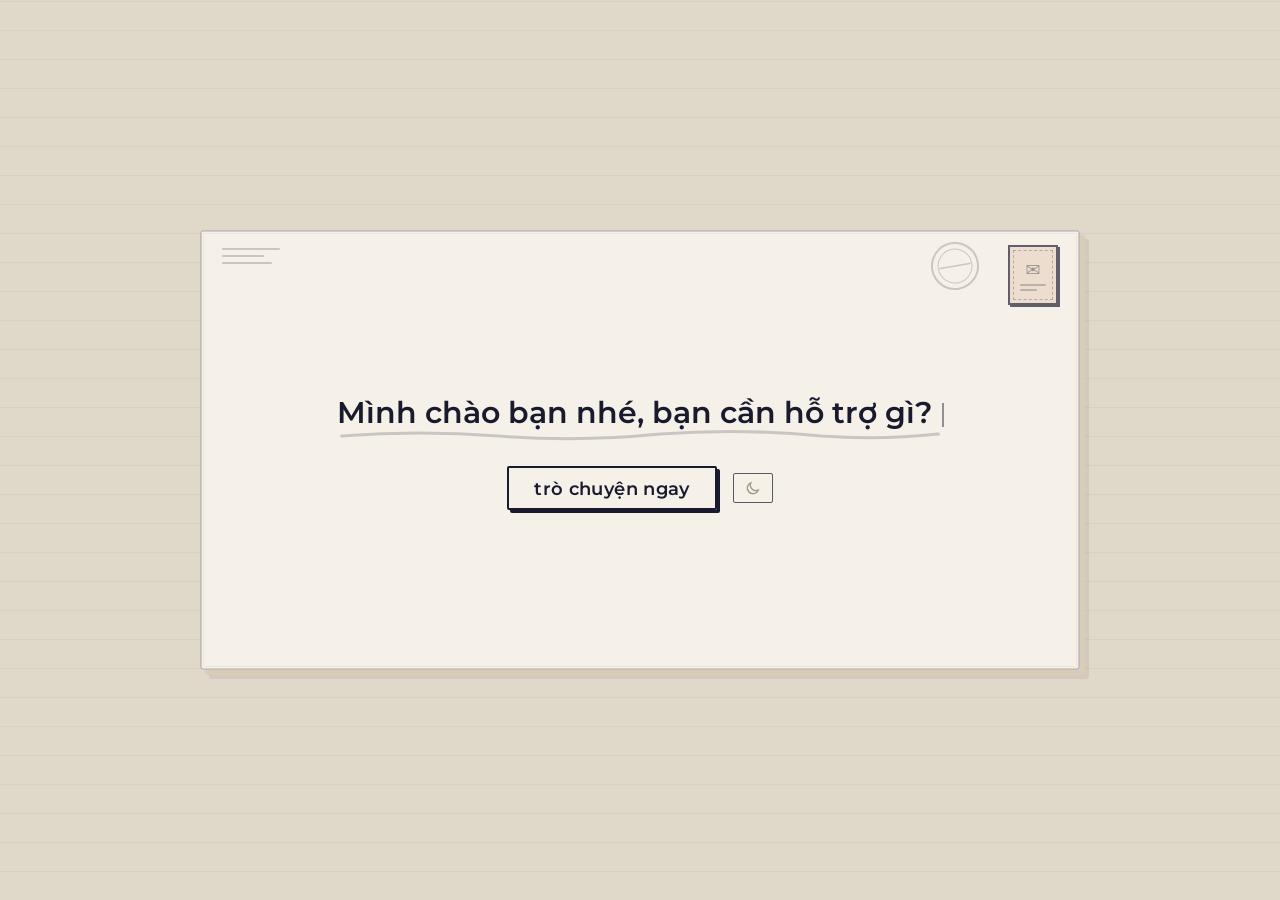
<file: frontend/index.html>
<!DOCTYPE html>
<html lang="vi">
<head>
  <meta charset="UTF-8"/>
  <meta name="viewport" content="width=device-width, initial-scale=1.0"/>
  <title>Chào bạn — Chatbot</title>
  <link rel="stylesheet" href="css/index.css"/>
</head>
<body>

<svg style="display:none" aria-hidden="true">
  <symbol id="whale-sym" viewBox="0 0 120 78">
    <ellipse cx="56" cy="42" rx="42" ry="22" fill="#1e3a6e"/>
    <ellipse cx="16" cy="38" rx="13" ry="12" fill="#1e3a6e"/>
    <ellipse cx="50" cy="50" rx="26" ry="10" fill="#c8daf5" opacity="0.55"/>
    <circle cx="11" cy="35" r="2.5" fill="white"/>
    <circle cx="11.5" cy="34.5" r="1" fill="#1e3a6e"/>
    <path d="M60 20 Q68 8 76 16 Q70 20 60 20Z" fill="#1e3a6e"/>
    <path d="M94 38 Q110 28 118 20 Q114 36 118 48 Q110 42 94 38Z" fill="#2a4f8a"/>
    <path d="M38 52 Q32 64 44 66 Q46 56 46 52Z" fill="#1e3a6e" opacity="0.75"/>
    <circle cx="6" cy="18" r="3.5" fill="none" stroke="#7aaee8" stroke-width="1.5" opacity="0.7"/>
    <circle cx="14" cy="10" r="2" fill="none" stroke="#7aaee8" stroke-width="1.2" opacity="0.55"/>
    <circle cx="4" cy="8" r="1.2" fill="#7aaee8" opacity="0.4"/>
    <path d="M100 62 Q108 56 112 62 Q108 68 100 62Z" fill="none" stroke="#7aaee8" stroke-width="1.5" opacity="0.5"/>
    <circle cx="118" cy="58" r="1.5" fill="#7aaee8" opacity="0.4"/>
  </symbol>
</svg>

<div class="app" id="app">

  <div class="screen-welcome" id="screenWelcome">
    <svg class="whale-float" style="width:72px;top:12%;left:8%;--dur:11s;--delay:0s;--rot:-8deg;--max-op:0.22;--dx:18px;--dy:-10px;--dx2:30px;--dy2:5px" viewBox="0 0 120 78"><use href="#whale-sym"/></svg>
    <svg class="whale-float" style="width:52px;top:65%;left:78%;--dur:14s;--delay:3s;--rot:6deg;--max-op:0.18;--dx:-14px;--dy:-6px;--dx2:-22px;--dy2:8px" viewBox="0 0 120 78"><use href="#whale-sym"/></svg>
    <svg class="whale-float" style="width:44px;top:78%;left:18%;--dur:9s;--delay:5s;--rot:12deg;--max-op:0.15;--dx:10px;--dy:-14px;--dx2:16px;--dy2:3px" viewBox="0 0 120 78"><use href="#whale-sym"/></svg>
    <svg class="whale-float" style="width:60px;top:20%;left:72%;--dur:13s;--delay:7s;--rot:-4deg;--max-op:0.2;--dx:-20px;--dy:8px;--dx2:-30px;--dy2:-4px" viewBox="0 0 120 78"><use href="#whale-sym"/></svg>

    <div class="envelope" id="env">
      <svg class="env-border" viewBox="0 0 1000 500" preserveAspectRatio="none" xmlns="http://www.w3.org/2000/svg">
        <rect x="1" y="1" width="998" height="498" fill="none" stroke="rgba(26,26,46,0.32)" stroke-width="1.5" rx="2"/>
        <rect x="4" y="4" width="992" height="492" fill="none" stroke="rgba(26,26,46,0.07)" stroke-width="0.8" rx="1.5"/>
      </svg>
      <div class="stamp">
        <div style="font-size:18px;opacity:0.5;">✉</div>
        <div style="width:26px;display:flex;flex-direction:column;gap:3px;">
          <div style="height:2px;background:var(--ink);border-radius:1px;opacity:0.35;width:100%"></div>
          <div style="height:2px;background:var(--ink);border-radius:1px;opacity:0.35;width:65%"></div>
        </div>
      </div>
      <svg class="postmark" width="50" height="50" viewBox="0 0 50 50" xmlns="http://www.w3.org/2000/svg">
        <circle cx="25" cy="25" r="23" fill="none" stroke="currentColor" stroke-width="2"/>
        <circle cx="25" cy="25" r="17" fill="none" stroke="currentColor" stroke-width="1"/>
        <line x1="9" y1="25" x2="41" y2="25" stroke="currentColor" stroke-width="1.5"/>
      </svg>
      <div class="addr">
        <div style="width:58px;height:2px;background:var(--ink);border-radius:1px"></div>
        <div style="width:42px;height:2px;background:var(--ink);border-radius:1px"></div>
        <div style="width:50px;height:2px;background:var(--ink);border-radius:1px"></div>
      </div>
      <div class="env-content">
        <div class="env-hero">
          <p class="greeting">
            Mình chào bạn nhé, bạn cần hỗ trợ gì?
            <span class="cursor-blink"></span>
            <svg class="underline-scribble" viewBox="0 0 300 8" xmlns="http://www.w3.org/2000/svg" preserveAspectRatio="none">
              <path d="M2 5 Q40 2 80 5 Q120 8 160 4 Q200 1 240 5 Q270 7 298 4" stroke="currentColor" stroke-width="1.5" fill="none" stroke-linecap="round" opacity="0.2"/>
            </svg>
          </p>
          <div class="btn-row">
            <a class="chat-btn" href="chat.html">trò chuyện ngay</a>
            <button type="button" class="theme-btn" onclick="toggleTheme()">
              <svg id="moonIco" width="14" height="14" viewBox="0 0 16 16" fill="none"><path d="M14 10.5A6.5 6.5 0 0 1 5.5 2a6.5 6.5 0 1 0 8.5 8.5z" stroke="currentColor" stroke-width="1.5" stroke-linecap="round" fill="none"/></svg>
              <svg id="sunIco" width="14" height="14" viewBox="0 0 16 16" fill="none" style="display:none"><circle cx="8" cy="8" r="3" stroke="currentColor" stroke-width="1.5"/><line x1="8" y1="1" x2="8" y2="3" stroke="currentColor" stroke-width="1.5" stroke-linecap="round"/><line x1="8" y1="13" x2="8" y2="15" stroke="currentColor" stroke-width="1.5" stroke-linecap="round"/><line x1="1" y1="8" x2="3" y2="8" stroke="currentColor" stroke-width="1.5" stroke-linecap="round"/><line x1="13" y1="8" x2="15" y2="8" stroke="currentColor" stroke-width="1.5" stroke-linecap="round"/></svg>
            </button>
          </div>
        </div>
        <!-- Luồng API: xem frontend/js/chat.js (hàm sendMsg) -->
      </div>
    </div>
  </div>

</div>

<script src="js/theme.js"></script>
</body>
</html>
</file>
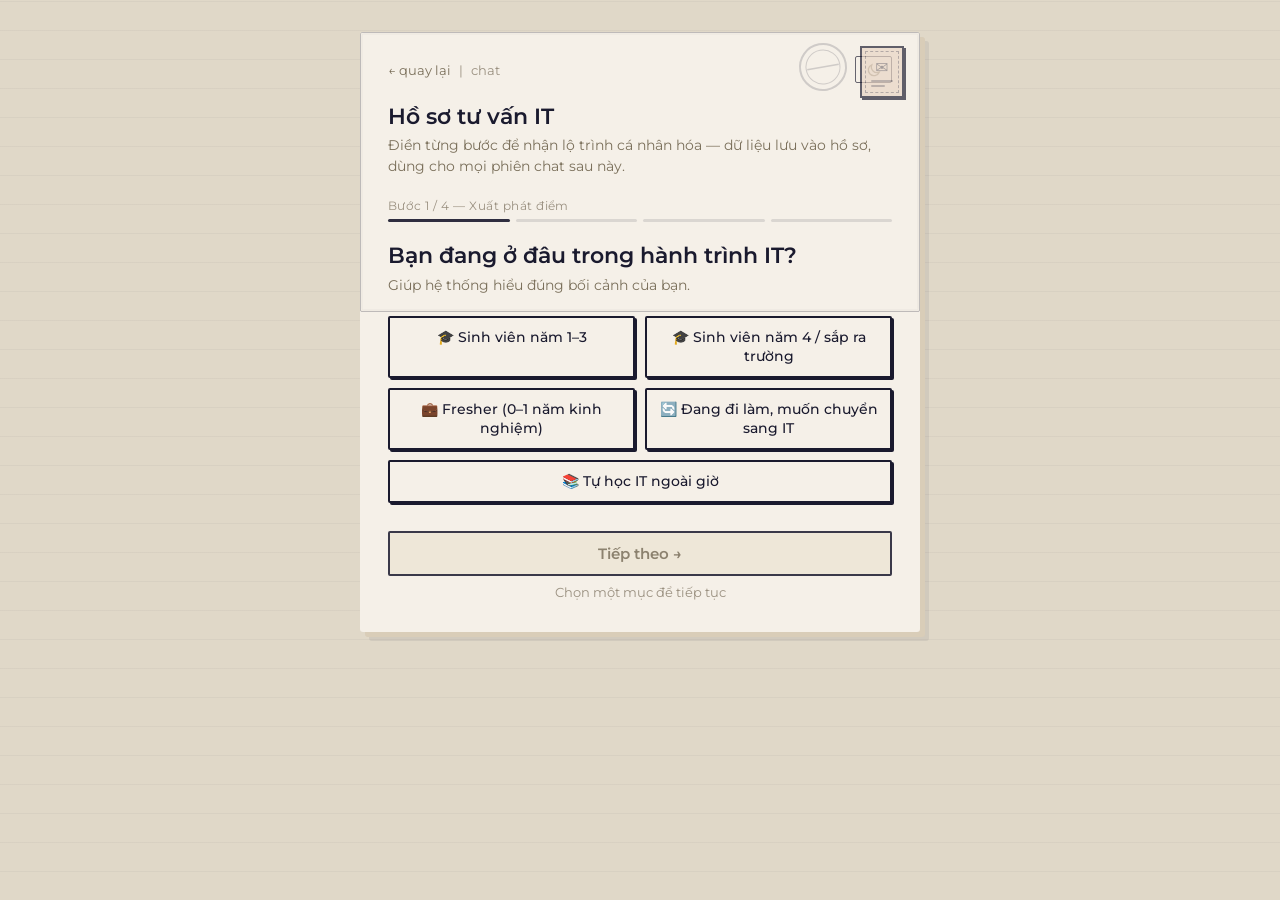
<file: frontend/form.html>
<!DOCTYPE html>
<html lang="vi">
<head>
  <meta charset="UTF-8"/>
  <meta name="viewport" content="width=device-width, initial-scale=1.0"/>
  <title>Form tư vấn — IT Career Advisor</title>
  <link rel="stylesheet" href="css/form.css?v=2"/>
</head>
<body>
<div class="form-screen">
  <div class="form-envelope">
    <svg class="env-border" viewBox="0 0 1000 500" preserveAspectRatio="none" xmlns="http://www.w3.org/2000/svg" aria-hidden="true">
      <rect x="1" y="1" width="998" height="498" fill="none" stroke="rgba(26,26,46,0.32)" stroke-width="1.5" rx="2"/>
      <rect x="4" y="4" width="992" height="492" fill="none" stroke="rgba(26,26,46,0.07)" stroke-width="0.8" rx="1.5"/>
    </svg>
    <div class="stamp" aria-hidden="true">
      <div class="stamp-icon">✉</div>
      <div class="stamp-lines">
        <div></div><div></div>
      </div>
    </div>
    <svg class="postmark" width="50" height="50" viewBox="0 0 50 50" xmlns="http://www.w3.org/2000/svg" aria-hidden="true">
      <circle cx="25" cy="25" r="23" fill="none" stroke="currentColor" stroke-width="2"/>
      <circle cx="25" cy="25" r="17" fill="none" stroke="currentColor" stroke-width="1"/>
      <line x1="9" y1="25" x2="41" y2="25" stroke="currentColor" stroke-width="1.5"/>
    </svg>

    <div class="form-envelope-content">
      <header class="form-topnav" aria-label="Điều hướng">
        <a class="back-link" href="chat.html" id="backLink">← quay lại</a>
        <span class="nav-sep" aria-hidden="true">|</span>
        <span class="nav-context">chat</span>
        <button type="button" class="theme-btn" onclick="toggleTheme()" aria-label="Đổi giao diện sáng/tối">
          <svg id="moonIco" width="14" height="14" viewBox="0 0 16 16" fill="none"><path d="M14 10.5A6.5 6.5 0 0 1 5.5 2a6.5 6.5 0 1 0 8.5 8.5z" stroke="currentColor" stroke-width="1.5" stroke-linecap="round" fill="none"/></svg>
          <svg id="sunIco" width="14" height="14" viewBox="0 0 16 16" fill="none" style="display:none"><circle cx="8" cy="8" r="3" stroke="currentColor" stroke-width="1.5"/><line x1="8" y1="1" x2="8" y2="3" stroke="currentColor" stroke-width="1.5" stroke-linecap="round"/><line x1="8" y1="13" x2="8" y2="15" stroke="currentColor" stroke-width="1.5" stroke-linecap="round"/><line x1="1" y1="8" x2="3" y2="8" stroke="currentColor" stroke-width="1.5" stroke-linecap="round"/><line x1="13" y1="8" x2="15" y2="8" stroke="currentColor" stroke-width="1.5" stroke-linecap="round"/></svg>
        </button>
      </header>

      <h1 class="form-page-title">Hồ sơ tư vấn IT</h1>
      <p class="form-page-sub">Điền từng bước để nhận lộ trình cá nhân hóa — dữ liệu lưu vào hồ sơ, dùng cho mọi phiên chat sau này.</p>

      <div class="progress-group" aria-live="polite">
        <span class="step-indicator" id="stepLabel">Bước 1 / 4</span>
        <div class="progress-bar" id="prog" role="progressbar" aria-valuemin="1" aria-valuemax="4" aria-valuenow="1"></div>
      </div>

      <div id="formApp"></div>
      <p class="form-error" id="formError" role="alert"></p>
    </div>

    <div
      id="formLoading"
      class="form-loading"
      hidden
      role="status"
      aria-live="polite"
      aria-busy="false"
    >
      <div class="form-loading-panel">
        <span class="typing-dots" aria-hidden="true">
          <span></span><span></span><span></span>
        </span>
        <p class="form-loading-title">AI đang tư vấn theo hồ sơ của bạn</p>
        <p class="form-loading-hint">
          Đang tra đồ thị nghề &amp; gợi ý lộ trình — thường mất 15–30 giây
        </p>
      </div>
    </div>
  </div>
</div>

<script src="js/theme.js"></script>
<script src="js/form.js?v=2"></script>
</body>
</html>
</file>
<file: frontend/css/index.css>
@import url('https://fonts.googleapis.com/css2?family=Montserrat:ital,wght@0,400;0,500;0,600;0,700;1,400&display=swap');

* {
  box-sizing: border-box;
  margin: 0;
  padding: 0;
}

:root {
  --font-body: 'Montserrat', system-ui, -apple-system, 'Segoe UI', sans-serif;
  --font-hand: 'Montserrat', sans-serif;
  --ink: #1a1a2e;
  --paper: #f5f0e8;
  --paper2: #ede6d6;
  --paper3: #e0d8c8;
  --border: #1a1a2e;
  --muted: #7a6f5a;
  --shadow: #d9cdb8;
  --stamp-bg: #e8d5c4;
}

.dark-mode {
  --ink: #e2d9c8;
  --paper: #1e1c18;
  --paper2: #2a2720;
  --paper3: #33302a;
  --border: #c8bfaa;
  --muted: #9a9080;
  --shadow: #0e0d0b;
  --stamp-bg: #2e2820;
}

body {
  font-family: var(--font-body);
}

.app {
  font-family: var(--font-body);
  width: 100%;
  position: relative;
}

/* ========== WHALES ========== */
.whale-float {
  position: absolute;
  z-index: 1;
  pointer-events: none;
  opacity: 0;
  animation: whaleAppear var(--dur, 8s) var(--delay, 0s) ease-in-out infinite;
}

@keyframes whaleAppear {
  0% {
    opacity: 0;
    transform: translate(0px, 0px) rotate(var(--rot, 0deg)) scale(1);
  }
  15% {
    opacity: var(--max-op, 0.18);
  }
  50% {
    opacity: var(--max-op, 0.18);
    transform: translate(var(--dx, 12px), var(--dy, -8px)) rotate(var(--rot, 0deg)) scale(1.02);
  }
  85% {
    opacity: var(--max-op, 0.18);
  }
  100% {
    opacity: 0;
    transform: translate(var(--dx2, 20px), var(--dy2, 4px)) rotate(var(--rot, 0deg)) scale(1);
  }
}

/* ========== WELCOME (index.html) ========== */
.screen-welcome {
  min-height: 100vh;
  background: var(--paper3);
  display: flex;
  align-items: center;
  justify-content: center;
  padding: 2.5rem 1.5rem;
  transition: background 0.4s;
  position: relative;
  overflow: hidden;
}

.screen-welcome::before {
  content: '';
  position: absolute;
  inset: 0;
  background-image: repeating-linear-gradient(
    0deg,
    transparent,
    transparent 28px,
    rgba(26, 26, 46, 0.04) 28px,
    rgba(26, 26, 46, 0.04) 29px
  );
  pointer-events: none;
}

.envelope {
  --env-ratio: 2 / 1;
  width: min(94vw, 880px);
  max-width: 880px;
  aspect-ratio: var(--env-ratio);
  margin-inline: auto;
  display: flex;
  flex-direction: column;
  background: var(--paper);
  position: relative;
  border-radius: 3px;
  box-shadow: 5px 5px 0 var(--shadow), 9px 9px 0 rgba(26, 26, 46, 0.07);
  transition: background 0.4s;
  overflow: hidden;
  z-index: 2;
}

@media (max-width: 520px) {
  .envelope {
    --env-ratio: 1.75 / 1;
    width: min(96vw, 100%);
  }
}

.env-border {
  position: absolute;
  inset: 0;
  pointer-events: none;
  z-index: 5;
}

.stamp {
  position: absolute;
  top: clamp(10px, 3.5%, 20px);
  right: clamp(12px, 2.5%, 24px);
  z-index: 6;
  width: 50px;
  height: 60px;
  background: var(--stamp-bg);
  border: 2px solid var(--border);
  display: flex;
  flex-direction: column;
  align-items: center;
  justify-content: center;
  gap: 3px;
  opacity: 0.68;
  box-shadow: 2px 2px 0 var(--border);
}

.stamp::before {
  content: '';
  position: absolute;
  inset: 3px;
  border: 1px dashed var(--border);
  opacity: 0.4;
}

.postmark {
  position: absolute;
  top: clamp(8px, 2.5%, 14px);
  right: clamp(72px, 18%, 100px);
  z-index: 6;
  opacity: 0.17;
  transform: rotate(-10deg);
}

.addr {
  position: absolute;
  top: clamp(12px, 4%, 22px);
  left: clamp(12px, 2.5%, 24px);
  z-index: 6;
  display: flex;
  flex-direction: column;
  gap: 5px;
  opacity: 0.2;
}

.env-content {
  position: relative;
  z-index: 4;
  flex: 1;
  min-height: 0;
  display: flex;
  flex-direction: column;
  align-items: stretch;
  justify-content: center;
  gap: 1.5rem;
  padding: clamp(1.25rem, 4vw, 2.25rem) clamp(1.25rem, 5vw, 2.75rem);
}

.env-hero {
  text-align: center;
  align-self: center;
  width: 100%;
  max-width: 42rem;
}

.greeting {
  font-family: var(--font-hand);
  font-size: 1.85rem;
  font-weight: 600;
  color: var(--ink);
  line-height: 1.5;
  margin-bottom: 2rem;
  animation: fadeIn 0.7s ease both;
  position: relative;
}

.underline-scribble {
  position: absolute;
  bottom: -8px;
  left: 50%;
  transform: translateX(-50%);
  width: 90%;
}

@keyframes fadeIn {
  from {
    opacity: 0;
    transform: translateY(10px);
  }
  to {
    opacity: 1;
    transform: translateY(0);
  }
}

.btn-row {
  display: flex;
  align-items: center;
  justify-content: center;
  gap: 1rem;
  flex-wrap: wrap;
  animation: fadeIn 0.7s 0.2s ease both;
}

a.chat-btn {
  text-decoration: none;
  display: inline-block;
  text-align: center;
  box-sizing: border-box;
}

.chat-btn {
  font-family: var(--font-hand);
  font-size: 1.15rem;
  font-weight: 600;
  color: var(--ink);
  background: transparent;
  border: 2px solid var(--border);
  padding: 0.55rem 1.6rem;
  cursor: pointer;
  border-radius: 2px;
  box-shadow: 3px 3px 0 var(--border);
  transition: transform 0.1s, box-shadow 0.1s, background 0.15s;
  letter-spacing: 0.02em;
  position: relative;
}

.chat-btn::before {
  content: '';
  position: absolute;
  inset: -1px;
  border: 1px dashed var(--border);
  border-radius: 2px;
  opacity: 0.3;
  pointer-events: none;
}

.chat-btn:hover {
  background: var(--paper2);
  transform: translate(-1px, -1px);
  box-shadow: 4px 4px 0 var(--border);
}

.chat-btn:active {
  transform: translate(1px, 1px);
  box-shadow: 1px 1px 0 var(--border);
}

.theme-btn {
  font-family: var(--font-hand);
  color: var(--muted);
  background: transparent;
  border: 1.5px solid var(--border);
  padding: 0.45rem 0.75rem;
  cursor: pointer;
  border-radius: 2px;
  display: flex;
  align-items: center;
  gap: 5px;
  opacity: 0.7;
  transition: opacity 0.2s, background 0.15s;
}

.theme-btn:hover {
  opacity: 1;
  background: var(--paper2);
}

.cursor-blink {
  display: inline-block;
  width: 2px;
  height: 1.5rem;
  background: var(--ink);
  margin-left: 2px;
  vertical-align: middle;
  animation: blink 1.1s step-end infinite;
  opacity: 0.45;
}

@keyframes blink {
  0%,
  100% {
    opacity: 0.45;
  }
  50% {
    opacity: 0;
  }
}
</file>
<file: frontend/css/form.css>
@import url('https://fonts.googleapis.com/css2?family=Montserrat:ital,wght@0,400;0,500;0,600;0,700;1,400&display=swap');

* {
  box-sizing: border-box;
  margin: 0;
  padding: 0;
}

:root {
  --font-body: 'Montserrat', system-ui, -apple-system, 'Segoe UI', sans-serif;
  --font-hand: 'Montserrat', sans-serif;
  --ink: #1a1a2e;
  --paper: #f5f0e8;
  --paper2: #ede6d6;
  --paper3: #e0d8c8;
  --border: #1a1a2e;
  --muted: #7a6f5a;
  --shadow: #d9cdb8;
  --stamp-bg: #e8d5c4;
  --text-primary: var(--ink);
  --text-secondary: var(--muted);
  --text-tertiary: #9a9080;
  --success-fg: #0f6e56;
  --warn-fg: #b54708;
  --danger-fg: #b42318;
  --radius: 2px;
  --radius-btn: 2px;
}

.dark-mode {
  --ink: #e2d9c8;
  --paper: #1e1c18;
  --paper2: #2a2720;
  --paper3: #33302a;
  --border: #c8bfaa;
  --muted: #9a9080;
  --shadow: #0e0d0b;
  --stamp-bg: #2e2820;
  --text-tertiary: #7a7268;
  --success-fg: #8de3c7;
  --warn-fg: #f7c873;
  --danger-fg: #ff9f96;
}

body {
  font-family: var(--font-body);
  color: var(--ink);
  transition: background 0.4s;
}

:focus-visible {
  outline: 2px solid var(--border);
  outline-offset: 2px;
}

/* ========== SCREEN — lined paper (giống index) ========== */
.form-screen {
  min-height: 100vh;
  background: var(--paper3);
  display: flex;
  align-items: flex-start;
  justify-content: center;
  padding: 2rem 1rem 3rem;
  position: relative;
  overflow: hidden;
  transition: background 0.4s;
}

.form-screen::before {
  content: '';
  position: absolute;
  inset: 0;
  background-image: repeating-linear-gradient(
    0deg,
    transparent,
    transparent 28px,
    rgba(26, 26, 46, 0.04) 28px,
    rgba(26, 26, 46, 0.04) 29px
  );
  pointer-events: none;
}

/* ========== ENVELOPE ========== */
.form-envelope {
  width: 100%;
  max-width: 560px;
  background: var(--paper);
  position: relative;
  border-radius: 3px;
  box-shadow: 5px 5px 0 var(--shadow), 9px 9px 0 rgba(26, 26, 46, 0.07);
  transition: background 0.4s;
  overflow: hidden;
  z-index: 2;
}

.env-border {
  position: absolute;
  inset: 0;
  pointer-events: none;
  z-index: 5;
}

.stamp {
  position: absolute;
  top: 14px;
  right: 16px;
  z-index: 6;
  width: 44px;
  height: 52px;
  background: var(--stamp-bg);
  border: 2px solid var(--border);
  display: flex;
  flex-direction: column;
  align-items: center;
  justify-content: center;
  gap: 3px;
  opacity: 0.68;
  box-shadow: 2px 2px 0 var(--border);
}

.stamp::before {
  content: '';
  position: absolute;
  inset: 3px;
  border: 1px dashed var(--border);
  opacity: 0.4;
}

.stamp-icon {
  font-size: 16px;
  opacity: 0.5;
}

.stamp-lines {
  width: 22px;
  display: flex;
  flex-direction: column;
  gap: 3px;
}

.stamp-lines div {
  height: 2px;
  background: var(--ink);
  border-radius: 1px;
  opacity: 0.35;
}

.stamp-lines div:last-child {
  width: 65%;
  align-self: flex-start;
}

.postmark {
  position: absolute;
  top: 10px;
  right: 72px;
  z-index: 6;
  opacity: 0.17;
  transform: rotate(-10deg);
  color: var(--ink);
}

.form-envelope-content {
  position: relative;
  z-index: 4;
  padding: 1.5rem 1.75rem 2rem;
}

@media (max-width: 480px) {
  .form-envelope-content {
    padding: 1.25rem 1.15rem 1.75rem;
  }

  .stamp,
  .postmark {
    opacity: 0.45;
    transform: scale(0.85);
    transform-origin: top right;
  }
}

/* ========== NAV ========== */
.form-topnav {
  display: flex;
  align-items: center;
  flex-wrap: wrap;
  gap: 0.35rem 0.5rem;
  margin-bottom: 1.25rem;
}

.back-link {
  font-size: 13px;
  font-weight: 400;
  color: var(--text-secondary);
  display: inline-flex;
  align-items: center;
  gap: 6px;
  text-decoration: none;
  transition: color 0.15s;
}

.back-link:hover {
  color: var(--text-primary);
}

.back-link.is-disabled {
  opacity: 0.45;
  pointer-events: none;
  cursor: wait;
}

.nav-sep {
  font-size: 13px;
  color: var(--text-tertiary);
  user-select: none;
}

.nav-context {
  font-size: 13px;
  font-weight: 400;
  color: var(--text-tertiary);
}

.form-topnav .theme-btn {
  margin-left: auto;
  font-family: var(--font-hand);
  color: var(--muted);
  background: transparent;
  border: 1.5px solid var(--border);
  padding: 0.35rem 0.65rem;
  cursor: pointer;
  border-radius: var(--radius);
  display: flex;
  align-items: center;
  gap: 5px;
  opacity: 0.65;
  transition: opacity 0.2s, background 0.15s;
}

.form-topnav .theme-btn:hover {
  opacity: 1;
  background: var(--paper2);
}

/* ========== PAGE HEADER ========== */
.form-page-title {
  font-size: 1.35rem;
  font-weight: 600;
  color: var(--text-primary);
  margin-bottom: 0.35rem;
  padding-right: 3.5rem;
}

.form-page-sub {
  font-size: 0.875rem;
  font-weight: 400;
  color: var(--text-secondary);
  line-height: 1.55;
  margin-bottom: 1.25rem;
}

/* ========== PROGRESS ========== */
.progress-group {
  margin-bottom: 1.25rem;
}

.step-indicator {
  display: block;
  font-size: 12px;
  font-weight: 400;
  color: var(--text-tertiary);
  letter-spacing: 0.04em;
  margin-bottom: 6px;
}

.progress-bar {
  display: flex;
  gap: 6px;
}

.progress-bar .seg {
  height: 3px;
  flex: 1;
  border-radius: var(--radius);
  background: rgba(26, 26, 46, 0.12);
  transition: background 0.3s;
}

.progress-bar .seg.done {
  background: var(--ink);
  opacity: 0.55;
}

.progress-bar .seg.active {
  background: var(--ink);
  opacity: 0.9;
}

/* ========== STEP CONTENT ========== */
.question-heading {
  font-size: 22px;
  font-weight: 600;
  color: var(--text-primary);
  line-height: 1.3;
  margin-bottom: 0;
}

.question-subtitle {
  font-size: 14px;
  font-weight: 400;
  color: var(--text-secondary);
  margin-top: 4px;
  margin-bottom: 1.25rem;
  line-height: 1.55;
}

/* ========== OPTIONS GRID ========== */
.options-grid {
  display: grid;
  grid-template-columns: 1fr 1fr;
  gap: 10px;
  margin-bottom: 1.25rem;
}

.option-btn {
  padding: 10px 12px;
  border-radius: var(--radius-btn);
  border: 2px solid var(--border);
  font-size: 14px;
  font-weight: 500;
  cursor: pointer;
  background: var(--paper);
  color: var(--ink);
  box-shadow: 2px 2px 0 var(--border);
  transition: transform 0.1s, box-shadow 0.1s, background 0.15s;
  user-select: none;
  text-align: center;
  line-height: 1.35;
}

.option-btn:hover {
  background: var(--paper2);
  transform: translate(-1px, -1px);
  box-shadow: 3px 3px 0 var(--border);
}

.option-btn.selected,
.option-btn.multi.selected {
  background: var(--paper2);
  box-shadow: 3px 3px 0 var(--border);
  transform: translate(-1px, -1px);
}

.options-grid .option-btn:last-child:nth-child(odd) {
  grid-column: 1 / -1;
}

/* ========== FIELDS ========== */
.field-label {
  font-size: 13px;
  font-weight: 500;
  color: var(--text-secondary);
  margin-bottom: 6px;
  display: block;
}

textarea,
input[type='text'],
select {
  width: 100%;
  border: 2px solid var(--border);
  border-radius: var(--radius);
  padding: 10px 12px;
  font-size: 14px;
  font-family: var(--font-body);
  color: var(--text-primary);
  background: var(--paper);
  outline: none;
  transition: box-shadow 0.15s;
}

textarea {
  resize: vertical;
}

textarea:focus,
input[type='text']:focus,
select:focus {
  box-shadow: 3px 3px 0 var(--border);
}

.optional-tag {
  font-size: 11px;
  color: var(--text-tertiary);
  margin-left: 6px;
  font-weight: 400;
}

.section-gap {
  margin-bottom: 1.25rem;
}

/* ========== NAV BUTTONS ========== */
.nav {
  display: flex;
  gap: 10px;
  margin-top: 1.75rem;
}

.nav-actions {
  flex: 1;
  display: flex;
  flex-direction: column;
  gap: 0;
  min-width: 0;
}

.btn-back {
  flex: 0 0 auto;
  padding: 10px 14px;
  border-radius: var(--radius-btn);
  border: 2px solid var(--border);
  background: transparent;
  font-size: 14px;
  font-weight: 500;
  cursor: pointer;
  color: var(--text-secondary);
  font-family: var(--font-body);
  box-shadow: 2px 2px 0 var(--border);
  transition: transform 0.1s, box-shadow 0.1s, background 0.15s;
}

.btn-back:hover {
  background: var(--paper2);
  transform: translate(-1px, -1px);
  box-shadow: 3px 3px 0 var(--border);
}

.btn-next,
.btn-submit {
  width: 100%;
  padding: 11px 18px;
  border-radius: var(--radius-btn);
  border: 2px solid var(--border);
  background: var(--paper);
  color: var(--ink);
  font-size: 15px;
  font-weight: 600;
  cursor: pointer;
  font-family: var(--font-hand);
  box-shadow: 3px 3px 0 var(--border);
  transition: transform 0.1s, box-shadow 0.1s, background 0.15s;
}

.btn-next:hover:not(:disabled),
.btn-submit:hover:not(:disabled) {
  background: var(--paper2);
  transform: translate(-1px, -1px);
  box-shadow: 4px 4px 0 var(--border);
}

.btn-next:active:not(:disabled),
.btn-submit:active:not(:disabled) {
  transform: translate(1px, 1px);
  box-shadow: 1px 1px 0 var(--border);
}

.btn-next:disabled,
.btn-submit:disabled {
  background: var(--paper2);
  color: var(--muted);
  cursor: wait;
  opacity: 0.85;
  box-shadow: none;
  border-color: var(--border);
  transform: none;
}

/* ========== SUBMIT LOADING (cùng tinh thần typing-msg trên chat) ========== */
.form-loading {
  position: absolute;
  inset: 0;
  z-index: 25;
  display: flex;
  align-items: center;
  justify-content: center;
  padding: 1.5rem;
  background: rgba(245, 240, 232, 0.88);
  transition: opacity 0.2s ease;
  border-radius: 3px;
}

.form-loading[hidden] {
  display: none !important;
}

.form-envelope.form-is-submitting .form-envelope-content {
  pointer-events: none;
}

.form-loading-panel {
  background: var(--paper);
  border: 2px solid var(--border);
  border-radius: var(--radius);
  box-shadow: 4px 4px 0 var(--border);
  padding: 1.35rem 1.5rem;
  max-width: 320px;
  text-align: center;
}

.form-loading-title {
  font-family: var(--font-hand);
  font-weight: 600;
  font-size: 1rem;
  margin-top: 0.85rem;
  color: var(--ink);
}

.form-loading-hint {
  font-size: 0.85rem;
  color: var(--muted);
  margin-top: 0.5rem;
  line-height: 1.45;
}

.form-is-submitting #formApp {
  opacity: 0.42;
  user-select: none;
}

.form-is-submitting .form-topnav,
.form-is-submitting .form-page-title,
.form-is-submitting .form-page-sub,
.form-is-submitting .progress-group {
  opacity: 0.55;
}

.typing-dots {
  display: inline-flex;
  align-items: center;
  justify-content: center;
  gap: 0.25rem;
}

.typing-dots > span {
  width: 0.35rem;
  height: 0.35rem;
  border-radius: 999px;
  background: var(--muted);
  animation: formTypingPulse 1s infinite ease-in-out;
}

.typing-dots > span:nth-child(2) {
  animation-delay: 0.15s;
}

.typing-dots > span:nth-child(3) {
  animation-delay: 0.3s;
}

@keyframes formTypingPulse {
  0%,
  80%,
  100% {
    opacity: 0.3;
    transform: translateY(0);
  }
  40% {
    opacity: 1;
    transform: translateY(-2px);
  }
}

@media (prefers-reduced-motion: reduce) {
  .typing-dots > span {
    animation: none;
    opacity: 0.7;
  }
}

/* Dark mode — toàn trang (class trên <html>, không chỉ #formApp) */
html.dark-mode .form-envelope {
  box-shadow: 5px 5px 0 var(--shadow), 9px 9px 0 rgba(0, 0, 0, 0.25);
}

html.dark-mode .option-btn:hover,
html.dark-mode .option-btn.selected,
html.dark-mode .option-btn.multi.selected {
  background: var(--paper2);
}

html.dark-mode .progress-bar .seg {
  background: rgba(200, 191, 170, 0.2);
}

html.dark-mode .progress-bar .seg.done,
html.dark-mode .progress-bar .seg.active {
  background: var(--border);
  opacity: 1;
}

html.dark-mode .review-card {
  border-color: rgba(200, 191, 170, 0.25);
}

html.dark-mode .form-loading {
  background: rgba(30, 28, 24, 0.82);
}

html.dark-mode .form-loading-panel {
  box-shadow: 4px 4px 0 var(--shadow);
}

html.dark-mode textarea,
html.dark-mode input[type='text'],
html.dark-mode select {
  background: var(--paper2);
  color: var(--ink);
}

.helper-text {
  font-size: 13px;
  color: var(--text-tertiary);
  text-align: center;
  margin-top: 8px;
}

.helper-text.left {
  text-align: left;
}

.helper-text.ok {
  color: var(--success-fg);
}

.helper-text.warn {
  color: var(--warn-fg);
}

.required-tag {
  color: var(--danger-fg);
}

.suggestion-wrap {
  display: flex;
  flex-wrap: wrap;
  gap: 8px;
  margin-top: 8px;
}

.suggestion-chip {
  border: 1.5px solid var(--border);
  border-radius: var(--radius);
  background: var(--paper2);
  color: var(--ink);
  padding: 5px 10px;
  font-size: 12px;
  cursor: pointer;
}

.skill-profile-grid {
  display: grid;
  grid-template-columns: 1fr 1fr;
  gap: 10px;
}

.skill-profile-item {
  min-width: 0;
}

@media (max-width: 640px) {
  .skill-profile-grid {
    grid-template-columns: 1fr;
  }
}

/* ========== REVIEW ========== */
.review-card {
  background: var(--paper2);
  border: 2px solid rgba(26, 26, 46, 0.15);
  border-radius: var(--radius);
  padding: 1rem 1.25rem;
  margin-bottom: 1rem;
}

.review-row {
  display: flex;
  justify-content: space-between;
  align-items: flex-start;
  padding: 6px 0;
  border-bottom: 1px dashed rgba(26, 26, 46, 0.12);
  gap: 12px;
}

.review-row:last-child {
  border-bottom: none;
}

.review-key {
  font-size: 13px;
  color: var(--text-secondary);
  flex: 0 0 140px;
}

.review-val {
  font-size: 13px;
  color: var(--text-primary);
  text-align: right;
}

.badge-group {
  display: flex;
  flex-wrap: wrap;
  gap: 4px;
  justify-content: flex-end;
}

.badge {
  font-size: 12px;
  background: var(--paper);
  color: var(--text-primary);
  border: 1.5px solid var(--border);
  border-radius: var(--radius);
  padding: 2px 10px;
}

.form-error {
  display: none;
  margin-top: 1rem;
  color: var(--danger-fg);
  font-size: 0.9rem;
}

.sr-only {
  position: absolute;
  width: 1px;
  height: 1px;
  padding: 0;
  margin: -1px;
  overflow: hidden;
  clip: rect(0, 0, 0, 0);
  border: 0;
}
</file>
